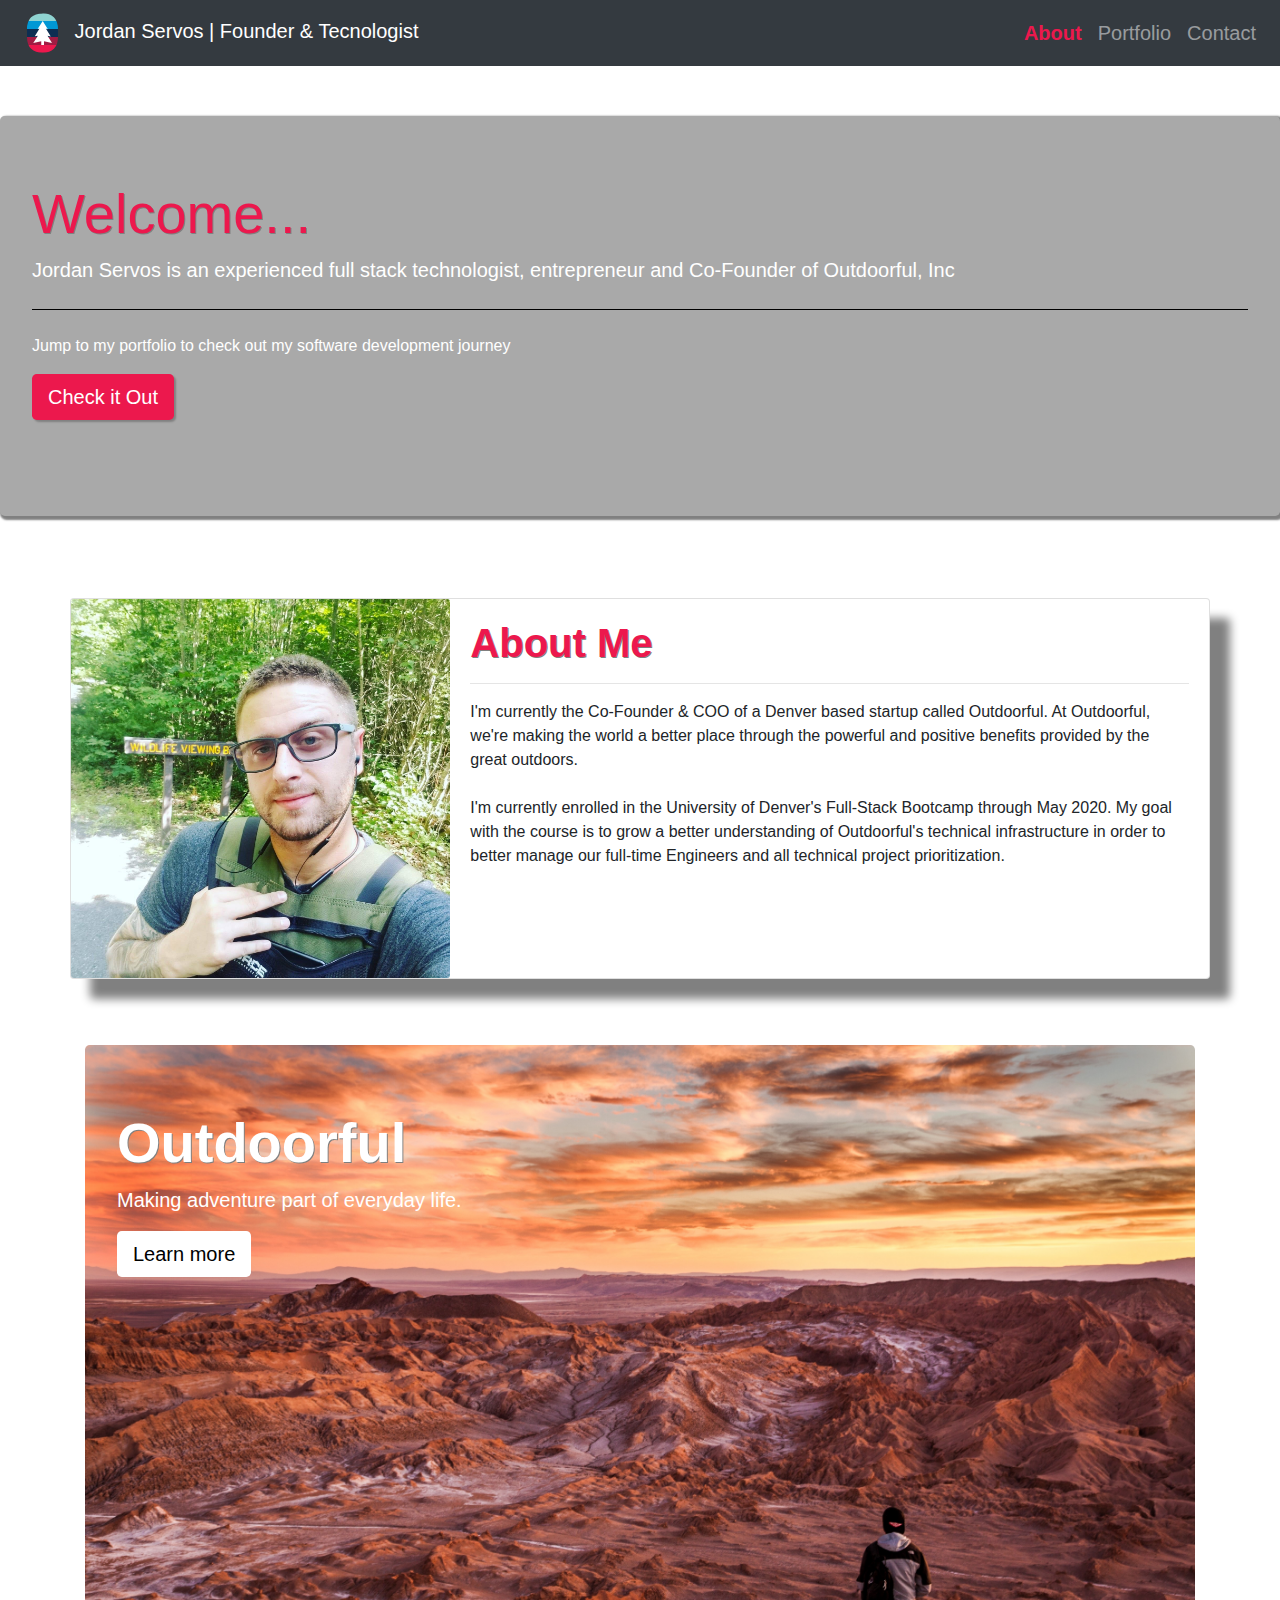
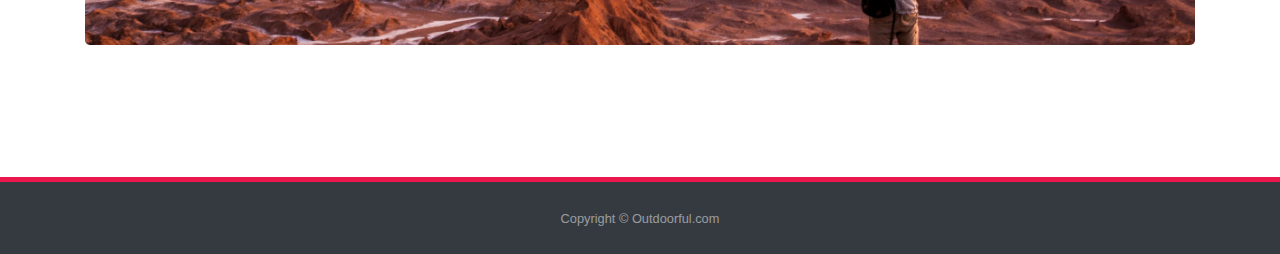
<file: index.html>
<!DOCTYPE html>
<html lang="en">

<head>
    <meta charset="UTF-8">
    <meta name="viewport" content="width=device-width, initial-scale=1, shrink-to-fit=no">
    <meta http-equiv="X-UA-Compatible" content="ie=edge">
    <link rel="icon" type="image/png" href="images/ezgif.com-gif-maker.png" />
    <link rel="stylesheet" type="text/css" href="css/indexstyle.css">
    <link rel="stylesheet" href="https://stackpath.bootstrapcdn.com/bootstrap/4.4.1/css/bootstrap.min.css" integrity="sha384-Vkoo8x4CGsO3+Hhxv8T/Q5PaXtkKtu6ug5TOeNV6gBiFeWPGFN9MuhOf23Q9Ifjh" crossorigin="anonymous">

    <title>About Page</title>



</head>



<body>

    <!-- Navbar -->

    <nav class="navbar navbar-expand-lg navbar-dark bg-dark">
        <a class="navbar-brand" href="http:\\www.outdoorful.com">
            <img src="images/Angled Tree Logo.svg" width="53" height="40" class="d-inline-block align-center" alt=""> Jordan Servos | Founder & Tecnologist
        </a>
        <button class="navbar-toggler" type="button" data-toggle="collapse" data-target="#navbarNav" aria-controls="navbarNav" aria-expanded="false" aria-label="Toggle navigation">
              <span class="navbar-toggler-icon"></span>
            </button>
        <div class="collapse navbar-collapse flex-row-reverse" id="navbarNav">
            <ul class="navbar-nav">
                <li class="nav-item ">
                    <a class="nav-link active" href="index.html">About <span class="sr-only">(current)</span></a>
                </li>
                <li class="nav-item">
                    <a class="nav-link" href="portfolio.html">Portfolio</a>
                </li>
                <li class="nav-item">
                    <a class="nav-link" href="contact.html">Contact</a>
                </li>

                </li>
            </ul>
        </div>
    </nav>

   <!-- Jumbotron -->

   <div class="jumbotron" id="tron">
    <h1 class="display-4">Welcome...</h1>
    <p class="lead">Jordan Servos is an experienced full stack technologist, entrepreneur and Co-Founder of Outdoorful, Inc</p>
    <hr class="my-4" id="hr">
    <p>Jump to my portfolio to check out my software development journey</p>
    <p class="lead">
      <a class="btn btn-primary btn-lg" href="/portfolio.html" role="button" id="checkitout">Check it Out</a>
    </p>
  </div>




    <!-- About Card -->

    <div class="container">

        <div class="row">
            <div class="card mb-3" style="max-width: 100%;">
                <div class="row no-gutters">
                    <div class="col-md-4">
                        <img src="images/IMG_1175.JPG" class="card-img" alt="">
                    </div>
                    <div class="col-md-8">
                        <div class="card-body">
                            <h1 class="card-title" id="about-me">About Me</h1>
                            <hr>
                            <p class="card-text"> I'm currently the Co-Founder & COO of a Denver based startup called Outdoorful. At Outdoorful, we're making the world a better place through the powerful and positive benefits provided by the great outdoors.<br><br>I'm currently
                                enrolled in the University of Denver's Full-Stack Bootcamp through May 2020. My goal with the course is to grow a better understanding of Outdoorful's technical infrastructure in order to better manage our full-time Engineers
                                and all technical project prioritization. </p>

                        </div>
                    </div>
                </div>
            </div>
        </div>

        <div class="jumbotron" id="tron2">
            <h1 class="display-4" id="out-head">Outdoorful</h1>
            <p class="lead">Making adventure part of everyday life.</p>

            <a class="btn btn-primary btn-lg" id="jumbo-btn" href="https://www.outdoorful.com/learn-more" role="button">Learn more</a>
        </div>


    </div>




    <!-- Footer -->

    <footer id="sticky-footer" class="py-4 bg-dark text-white-50">
        <div class="container text-center">
            <small>Copyright &copy; Outdoorful.com</small>
        </div>
    </footer>



    <!-- JavaScript -->


    <script src="https://code.jquery.com/jquery-3.4.1.slim.min.js " integrity="sha384-J6qa4849blE2+poT4WnyKhv5vZF5SrPo0iEjwBvKU7imGFAV0wwj1yYfoRSJoZ+n " crossorigin="anonymous "></script>
    <script src="https://cdn.jsdelivr.net/npm/popper.js@1.16.0/dist/umd/popper.min.js " integrity="sha384-Q6E9RHvbIyZFJoft+2mJbHaEWldlvI9IOYy5n3zV9zzTtmI3UksdQRVvoxMfooAo " crossorigin="anonymous "></script>
    <script src="https://stackpath.bootstrapcdn.com/bootstrap/4.4.1/js/bootstrap.min.js " integrity="sha384-wfSDF2E50Y2D1uUdj0O3uMBJnjuUD4Ih7YwaYd1iqfktj0Uod8GCExl3Og8ifwB6 " crossorigin="anonymous "></script>

</body>

</html>
</file>
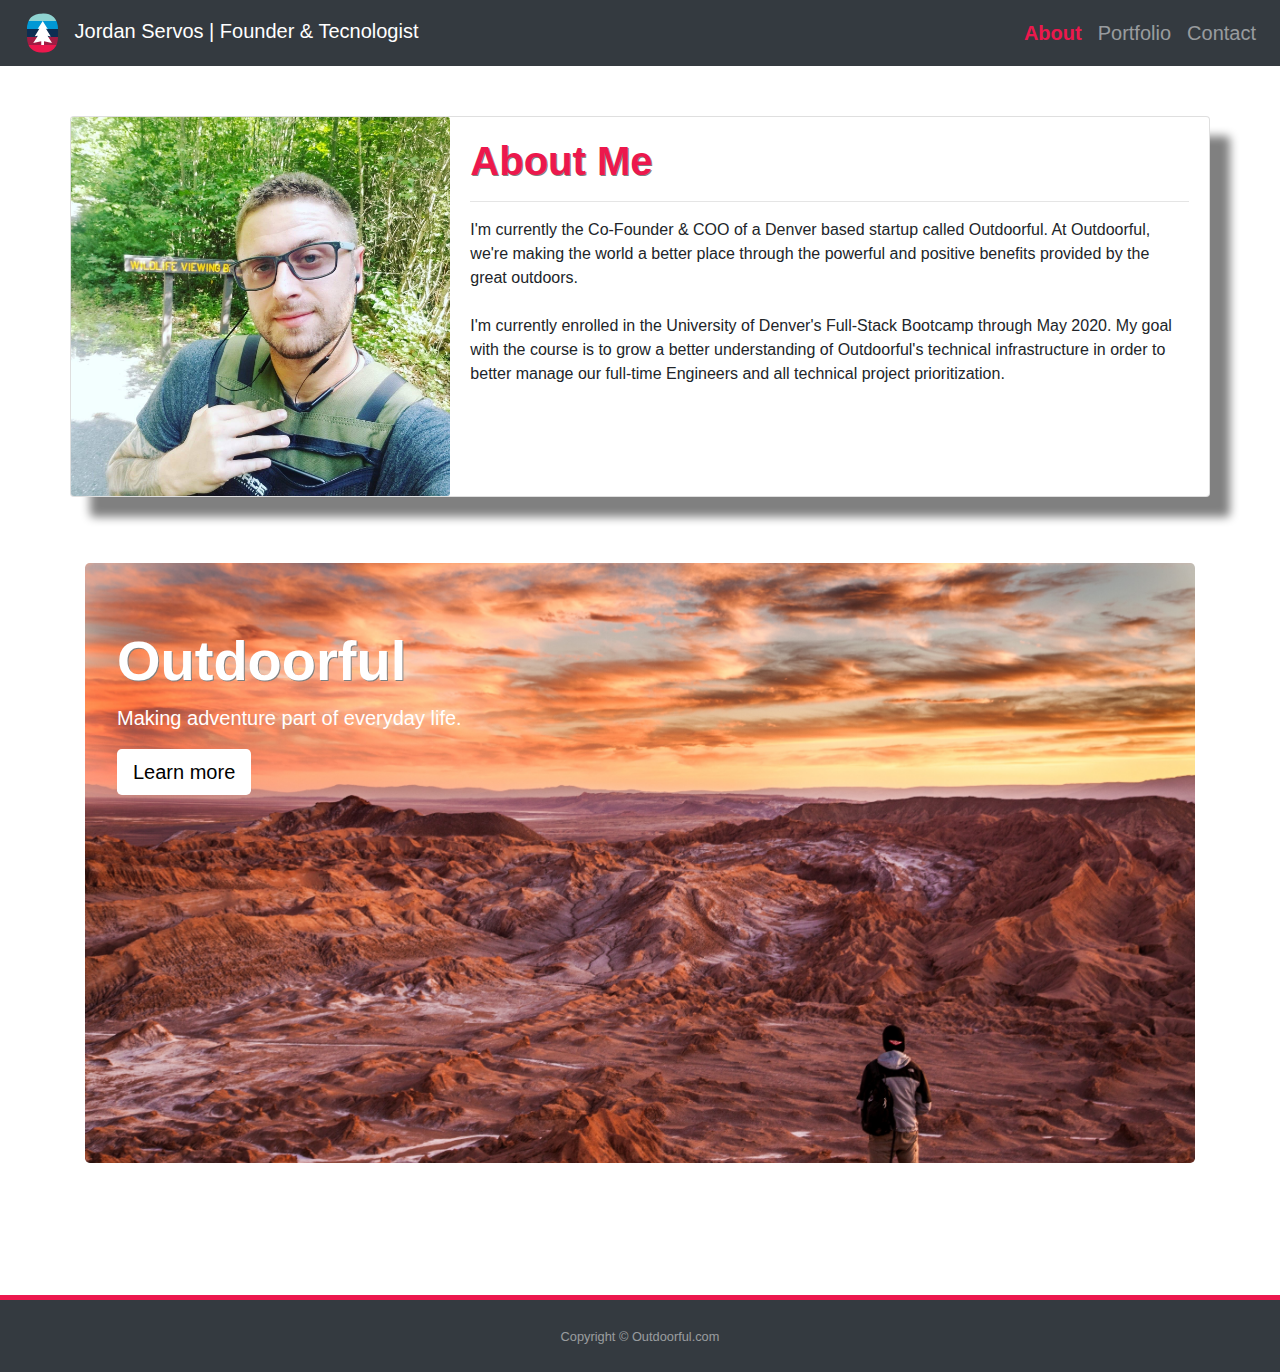
<file: about.html>
<!DOCTYPE html>
<html lang="en">

<head>
    <meta charset="UTF-8">
    <meta name="viewport" content="width=device-width, initial-scale=1, shrink-to-fit=no">
    <meta http-equiv="X-UA-Compatible" content="ie=edge">
    <link rel="icon" type="image/png" href="images/ezgif.com-gif-maker.png" />
    <link rel="stylesheet" type="text/css" href="css/indexstyle.css">
    <link rel="stylesheet" href="https://stackpath.bootstrapcdn.com/bootstrap/4.4.1/css/bootstrap.min.css" integrity="sha384-Vkoo8x4CGsO3+Hhxv8T/Q5PaXtkKtu6ug5TOeNV6gBiFeWPGFN9MuhOf23Q9Ifjh" crossorigin="anonymous">

    <title>About Page</title>



</head>



<body>

    <!-- Navbar -->

    <nav class="navbar navbar-expand-lg navbar-dark bg-dark">
        <a class="navbar-brand" href="index.html">
            <img src="images/Angled Tree Logo.svg" width="53" height="40" class="d-inline-block align-center" alt=""> Jordan Servos | Founder & Tecnologist
        </a>
        <button class="navbar-toggler" type="button" data-toggle="collapse" data-target="#navbarNav" aria-controls="navbarNav" aria-expanded="false" aria-label="Toggle navigation">
              <span class="navbar-toggler-icon"></span>
            </button>
        <div class="collapse navbar-collapse flex-row-reverse" id="navbarNav">
            <ul class="navbar-nav">
                <li class="nav-item ">
                    <a class="nav-link active" href="about.html">About <span class="sr-only">(current)</span></a>
                </li>
                <li class="nav-item">
                    <a class="nav-link" href="portfolio.html">Portfolio</a>
                </li>
                <li class="nav-item">
                    <a class="nav-link" href="contact.html">Contact</a>
                </li>

                </li>
            </ul>
        </div>
    </nav>






    <!-- About Card -->

    <div class="container">

        <div class="row">
            <div class="card mb-3" style="max-width: 100%;">
                <div class="row no-gutters">
                    <div class="col-md-4">
                        <img src="images/IMG_1175.JPG" class="card-img" alt="">
                    </div>
                    <div class="col-md-8">
                        <div class="card-body">
                            <h1 class="card-title" id="about-me">About Me</h1>
                            <hr>
                            <p class="card-text"> I'm currently the Co-Founder & COO of a Denver based startup called Outdoorful. At Outdoorful, we're making the world a better place through the powerful and positive benefits provided by the great outdoors.<br><br>I'm currently
                                enrolled in the University of Denver's Full-Stack Bootcamp through May 2020. My goal with the course is to grow a better understanding of Outdoorful's technical infrastructure in order to better manage our full-time Engineers
                                and all technical project prioritization. </p>

                        </div>
                    </div>
                </div>
            </div>
        </div>

        <div class="jumbotron" id="tron2">
            <h1 class="display-4" id="out-head">Outdoorful</h1>
            <p class="lead">Making adventure part of everyday life.</p>

            <a class="btn btn-primary btn-lg" id="jumbo-btn" href="https://www.outdoorful.com/learn-more" role="button">Learn more</a>
        </div>


    </div>




    <!-- Footer -->

    <footer id="sticky-footer" class="py-4 bg-dark text-white-50">
        <div class="container text-center">
            <small>Copyright &copy; Outdoorful.com</small>
        </div>
    </footer>



    <!-- JavaScript -->


    <script src="https://code.jquery.com/jquery-3.4.1.slim.min.js " integrity="sha384-J6qa4849blE2+poT4WnyKhv5vZF5SrPo0iEjwBvKU7imGFAV0wwj1yYfoRSJoZ+n " crossorigin="anonymous "></script>
    <script src="https://cdn.jsdelivr.net/npm/popper.js@1.16.0/dist/umd/popper.min.js " integrity="sha384-Q6E9RHvbIyZFJoft+2mJbHaEWldlvI9IOYy5n3zV9zzTtmI3UksdQRVvoxMfooAo " crossorigin="anonymous "></script>
    <script src="https://stackpath.bootstrapcdn.com/bootstrap/4.4.1/js/bootstrap.min.js " integrity="sha384-wfSDF2E50Y2D1uUdj0O3uMBJnjuUD4Ih7YwaYd1iqfktj0Uod8GCExl3Og8ifwB6 " crossorigin="anonymous "></script>

</body>

</html>
</file>
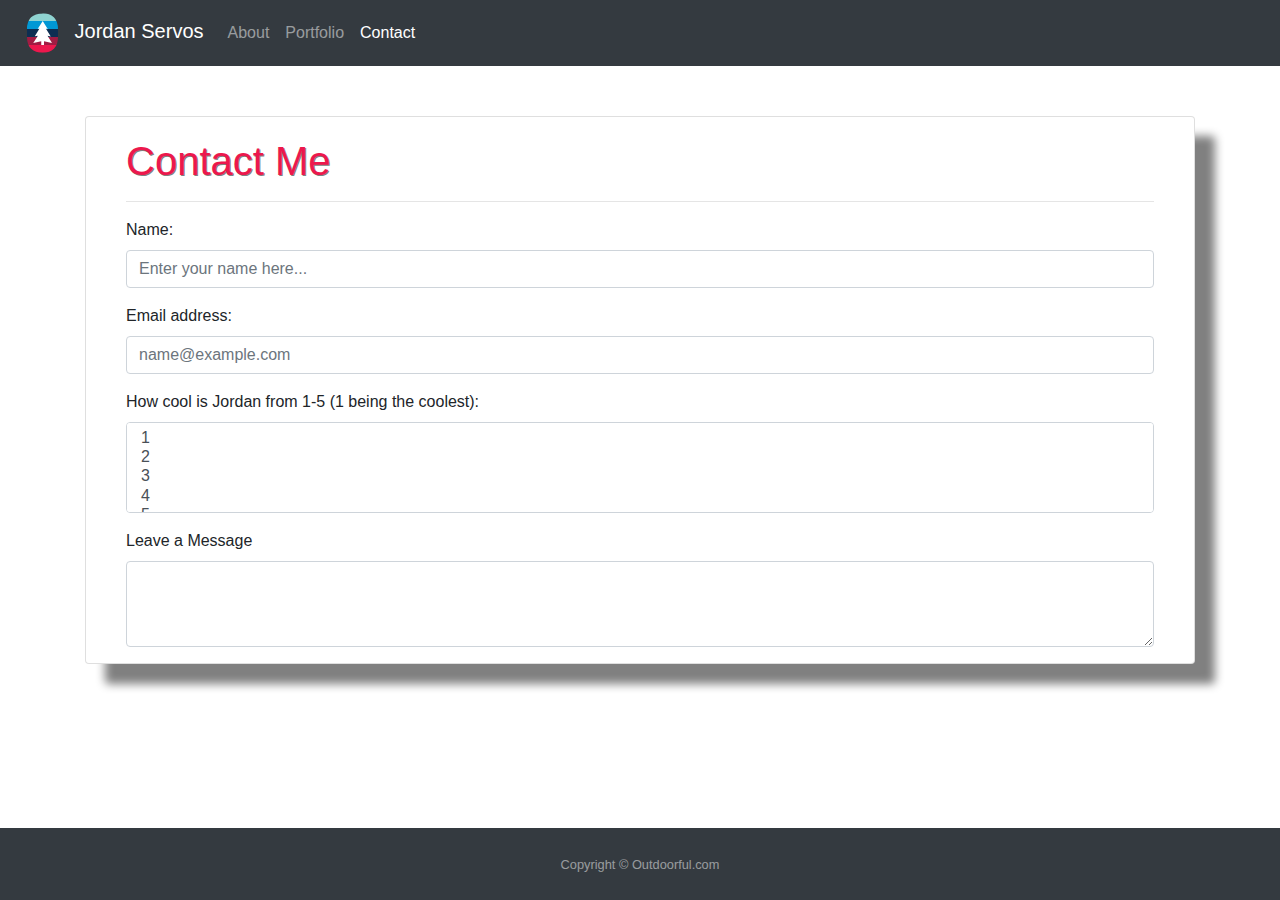
<file: contact.html>
<!DOCTYPE html>
<html lang="en">

<head>
    <meta charset="UTF-8">
    <meta name="viewport" content="width=device-width, initial-scale=1, shrink-to-fit=no">
    <meta http-equiv="X-UA-Compatible" content="ie=edge">
    <link rel="stylesheet" type="text/css" href="css/contactstyle.css">
    <link rel="stylesheet" href="https://stackpath.bootstrapcdn.com/bootstrap/4.4.1/css/bootstrap.min.css" integrity="sha384-Vkoo8x4CGsO3+Hhxv8T/Q5PaXtkKtu6ug5TOeNV6gBiFeWPGFN9MuhOf23Q9Ifjh" crossorigin="anonymous">

    <title>Contact Page</title>



</head>



<body>

    <!-- Navbar -->

    <nav class="navbar navbar-expand-lg navbar-dark bg-dark">
        <a class="navbar-brand" href="http:\\www.outdoorful.com">
            <img src="Angled Tree Logo.svg" width="53" height="40" class="d-inline-block align-center" alt=""> Jordan Servos
        </a>
        <button class="navbar-toggler" type="button" data-toggle="collapse" data-target="#navbarNav" aria-controls="navbarNav" aria-expanded="false" aria-label="Toggle navigation">
              <span class="navbar-toggler-icon"></span>
            </button>
        <div class="collapse navbar-collapse" id="navbarNav">
            <ul class="navbar-nav">
                <li class="nav-item ">
                    <a class="nav-link " href="index.html">About <span class="sr-only">(current)</span></a>
                </li>
                <li class="nav-item">
                    <a class="nav-link" href="portfolio.html">Portfolio</a>
                </li>
                <li class="nav-item">
                    <a class="nav-link active" href="contact.html">Contact</a>
                </li>

                </li>
            </ul>
        </div>
    </nav>

    <div class="container">

        <div id="pcard" class="card mb-3" style="max-width: 100%;">
            <div class="row">
                <div class="col-md-12">
                    <h1>Contact Me</h1>
                    <hr>
                </div>
            </div>

            <form>
                <div class="form-group">
                    <label for="exampleFormControlInput1">Name:</label>
                    <input type="name" class="form-control" id="exampleFormControlInput1" placeholder="Enter your name here...">
                </div>
                <div class="form-group">
                    <label for="exampleFormControlInput1">Email address:</label>
                    <input type="email" class="form-control" id="exampleFormControlInput1" placeholder="name@example.com">
                </div>
                <div class="form-group">
                    <label for="exampleFormControlSelect2">How cool is Jordan from 1-5 (1 being the coolest):</label>
                    <select multiple class="form-control" id="exampleFormControlSelect2">
                        <option>1</option>
                        <option>2</option>
                        <option>3</option>
                        <option>4</option>
                        <option>5</option>
                      </select>
                </div>
                <div class="form-group">
                    <label for="exampleFormControlTextarea1">Leave a Message</label>
                    <textarea class="form-control" id="exampleFormControlTextarea1" rows="3"></textarea>
                </div>
            </form>

        </div>

    </div>

    <footer id="sticky-footer" class="py-4 bg-dark text-white-50">
        <div class="container text-center">
            <small>Copyright &copy; Outdoorful.com</small>
        </div>
    </footer>






    <script src="https://code.jquery.com/jquery-3.4.1.slim.min.js " integrity="sha384-J6qa4849blE2+poT4WnyKhv5vZF5SrPo0iEjwBvKU7imGFAV0wwj1yYfoRSJoZ+n " crossorigin="anonymous "></script>
    <script src="https://cdn.jsdelivr.net/npm/popper.js@1.16.0/dist/umd/popper.min.js " integrity="sha384-Q6E9RHvbIyZFJoft+2mJbHaEWldlvI9IOYy5n3zV9zzTtmI3UksdQRVvoxMfooAo " crossorigin="anonymous "></script>
    <script src="https://stackpath.bootstrapcdn.com/bootstrap/4.4.1/js/bootstrap.min.js " integrity="sha384-wfSDF2E50Y2D1uUdj0O3uMBJnjuUD4Ih7YwaYd1iqfktj0Uod8GCExl3Og8ifwB6 " crossorigin="anonymous "></script>

</body>

</html>
</file>
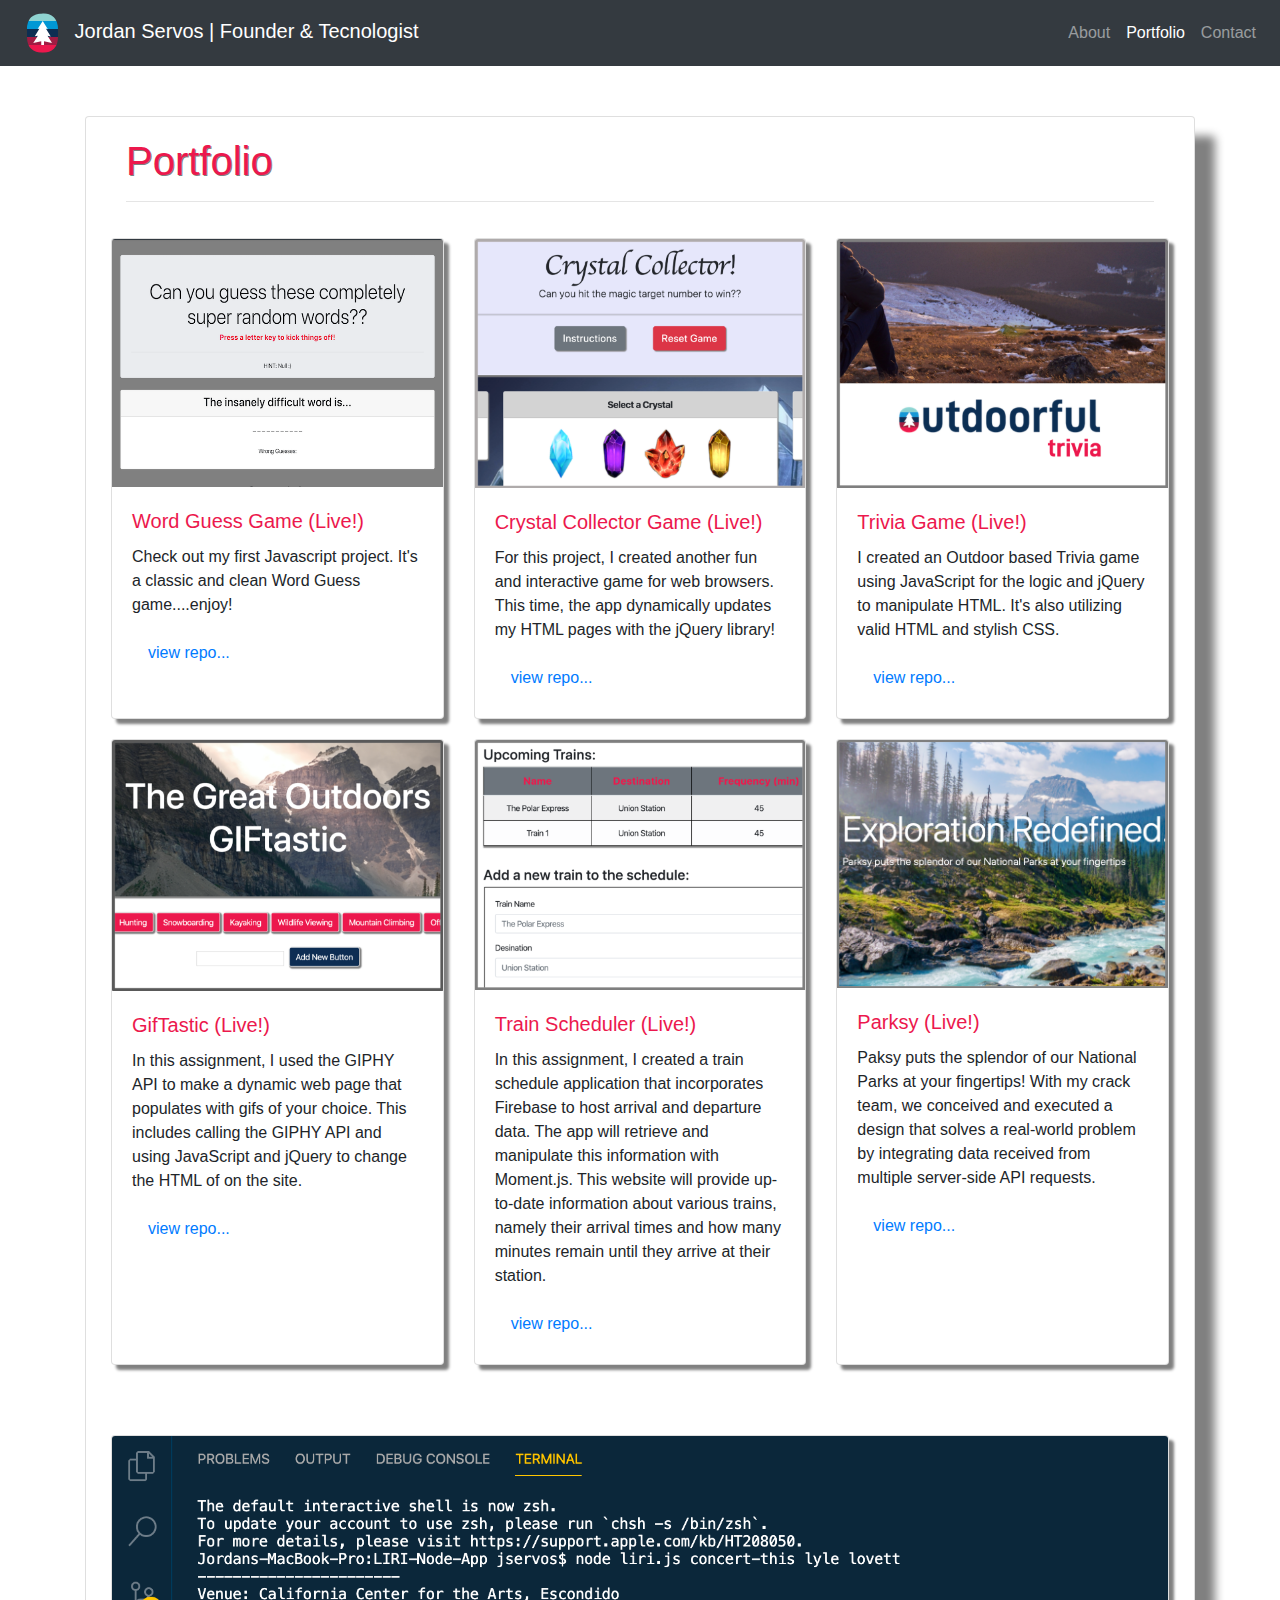
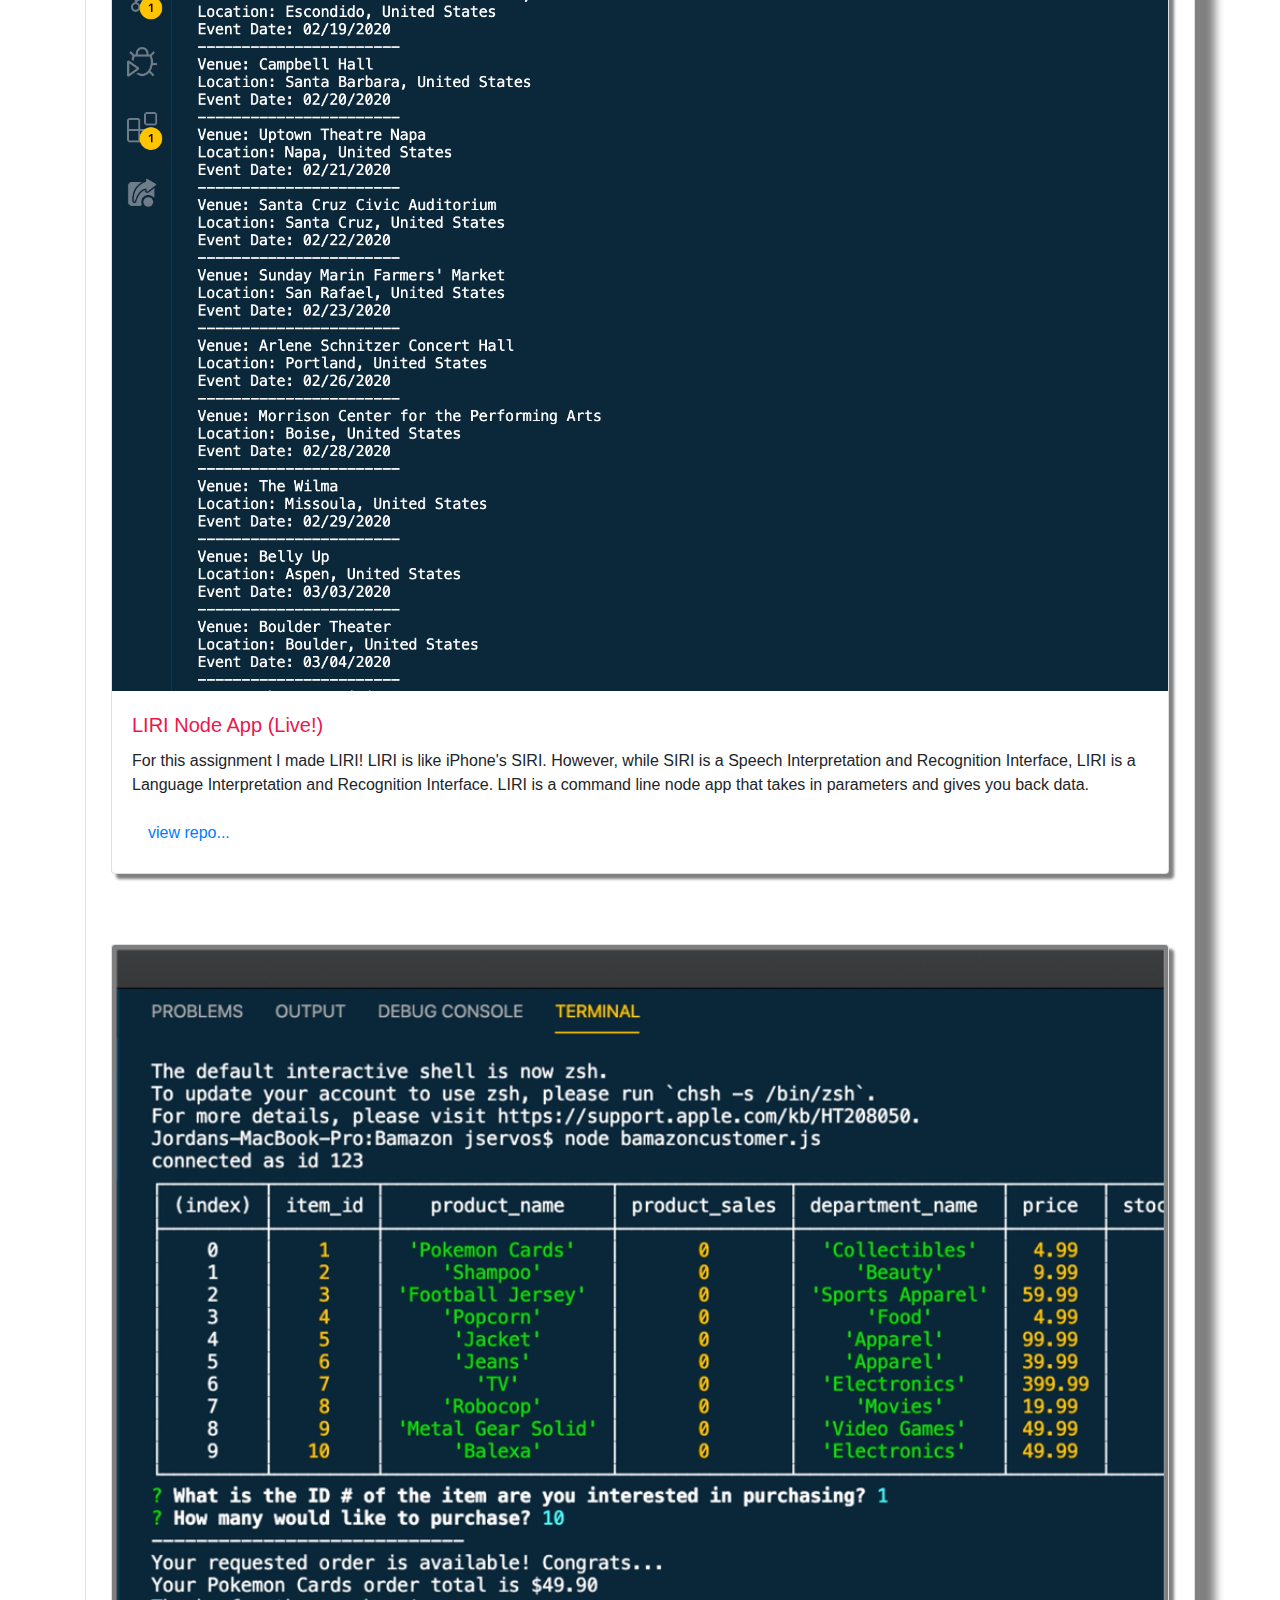
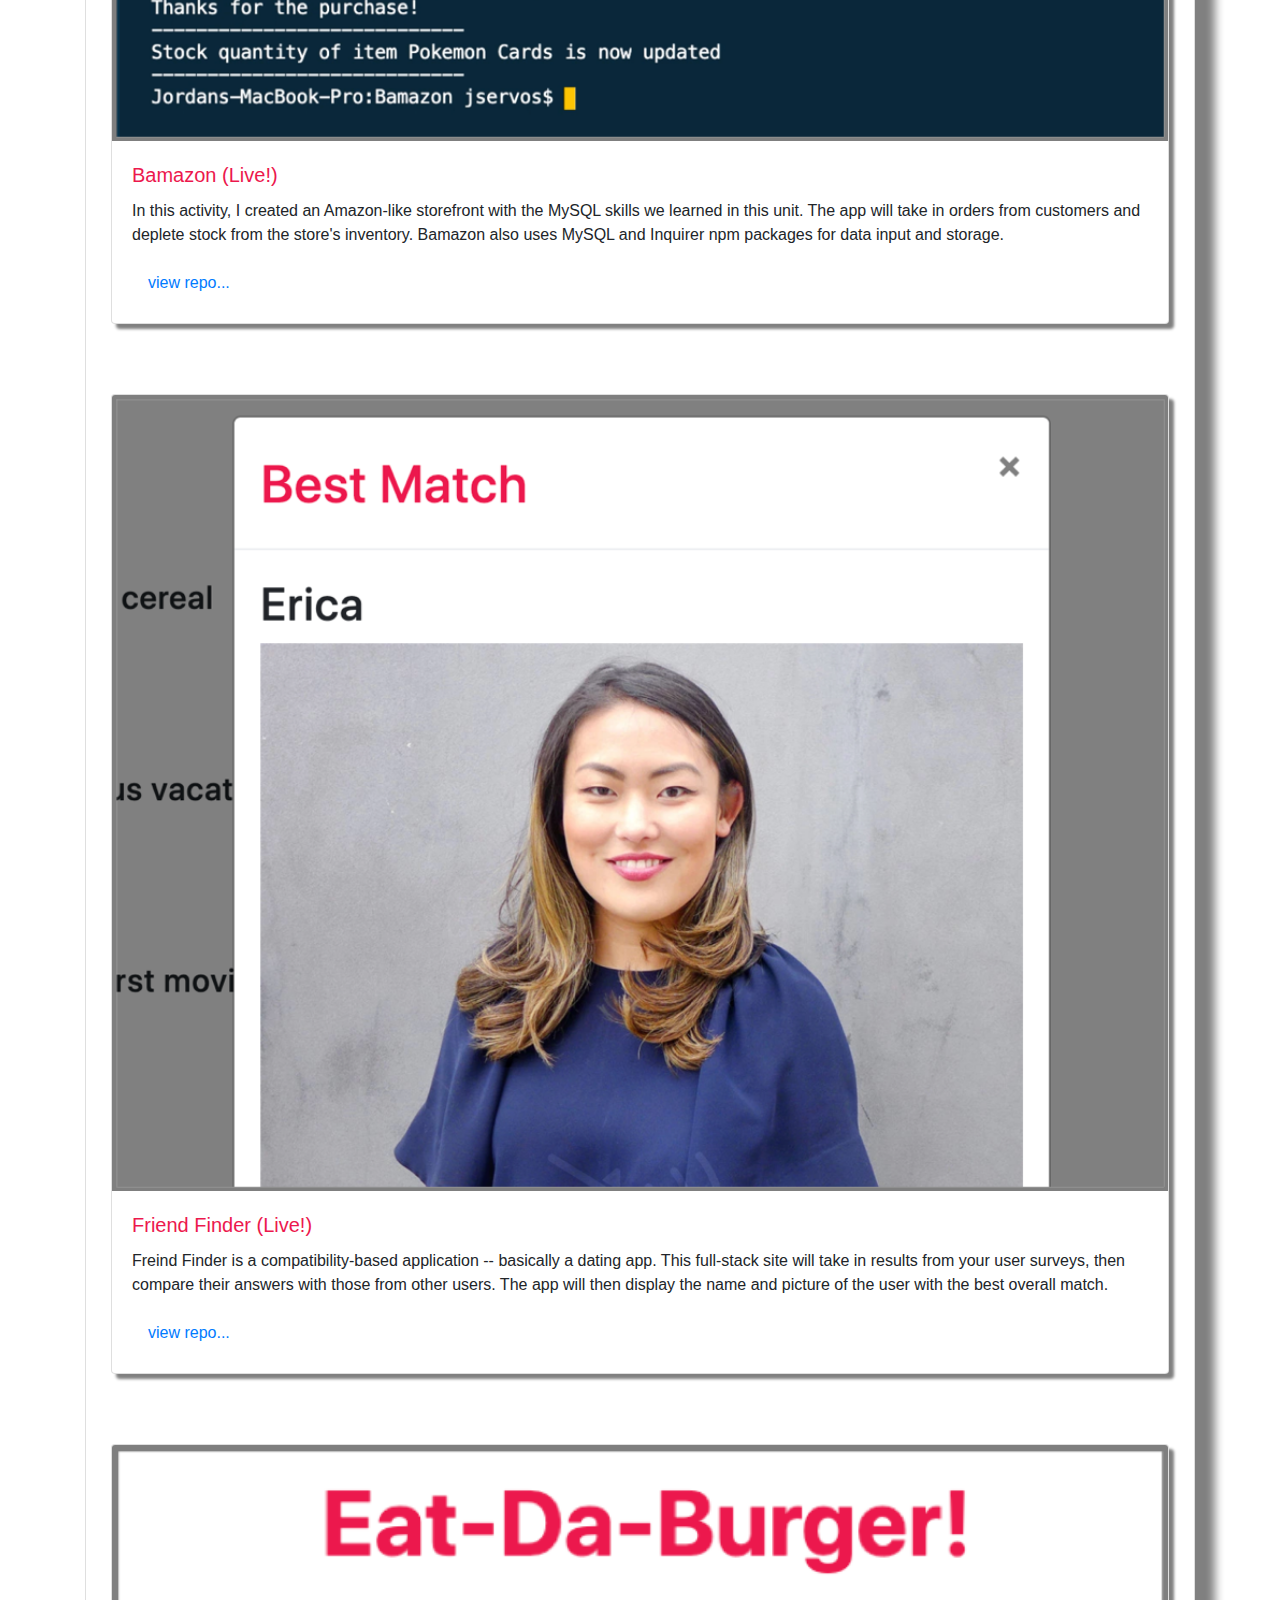
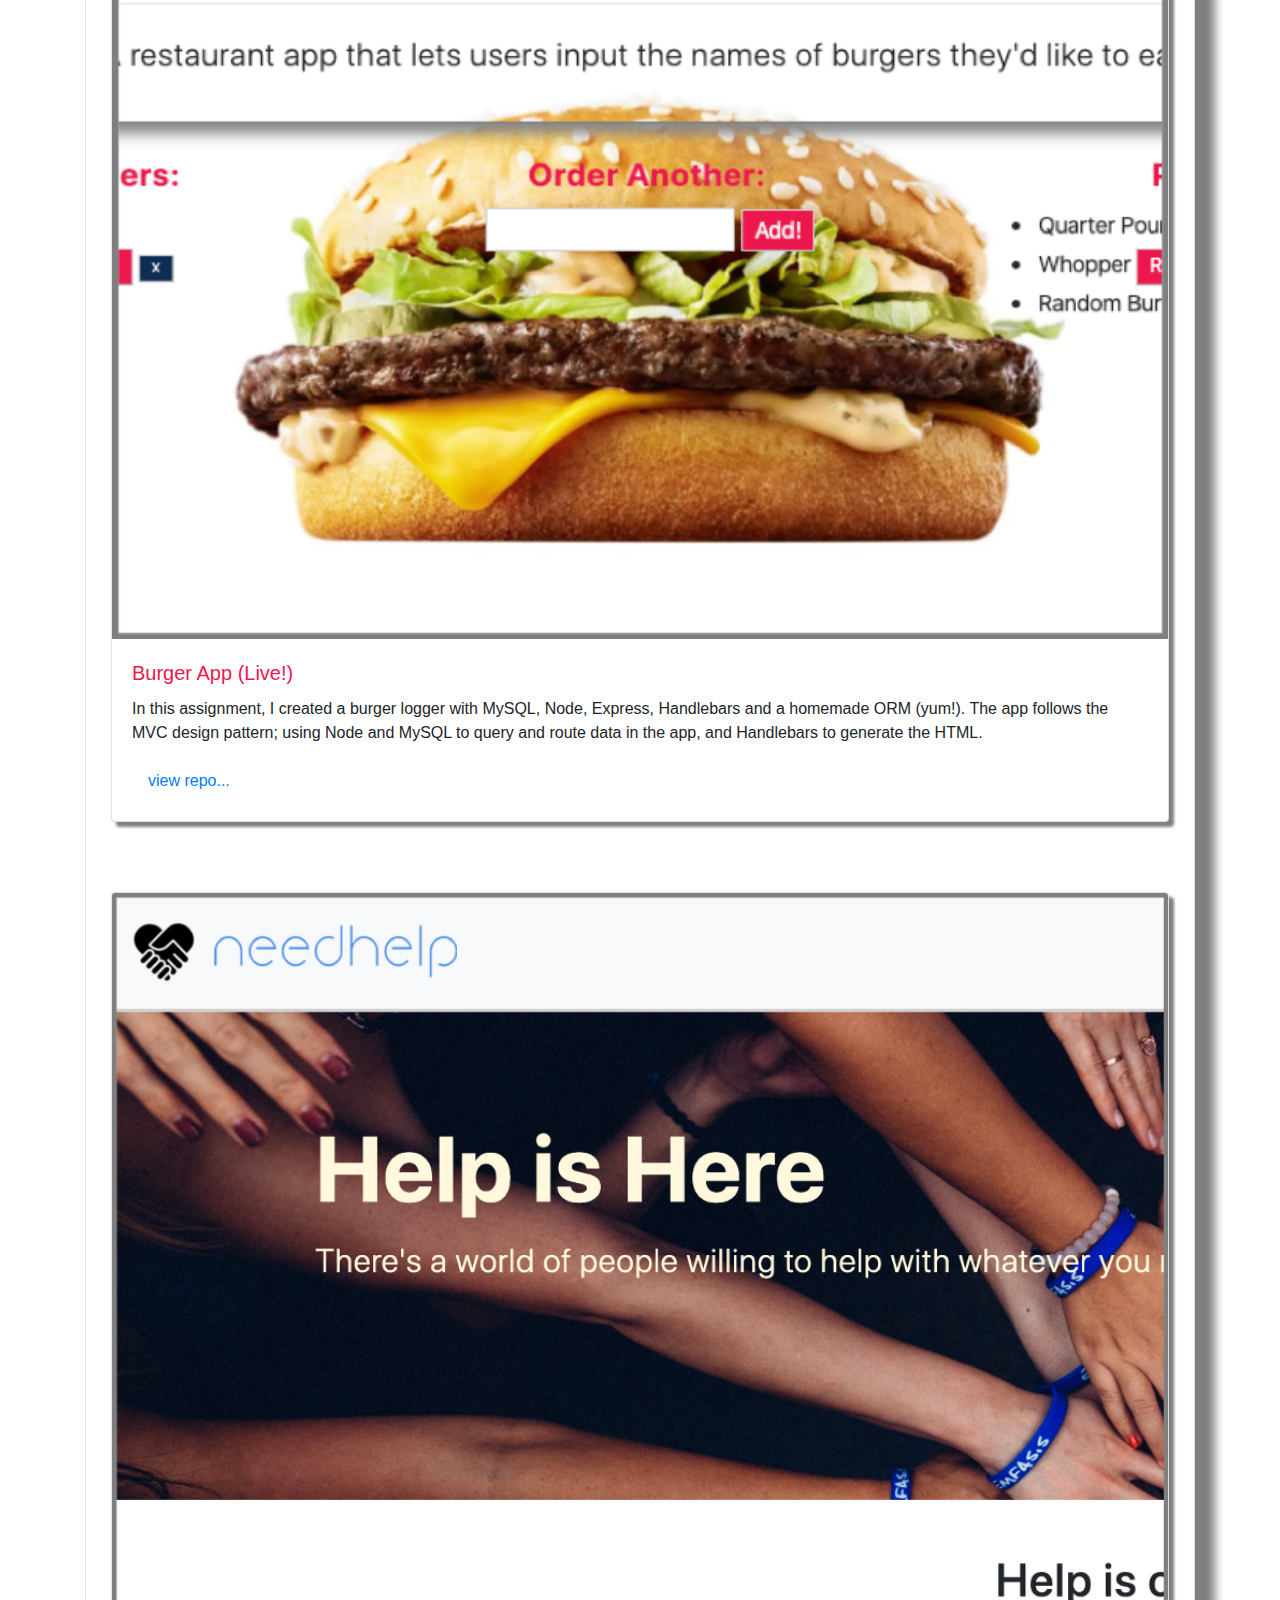
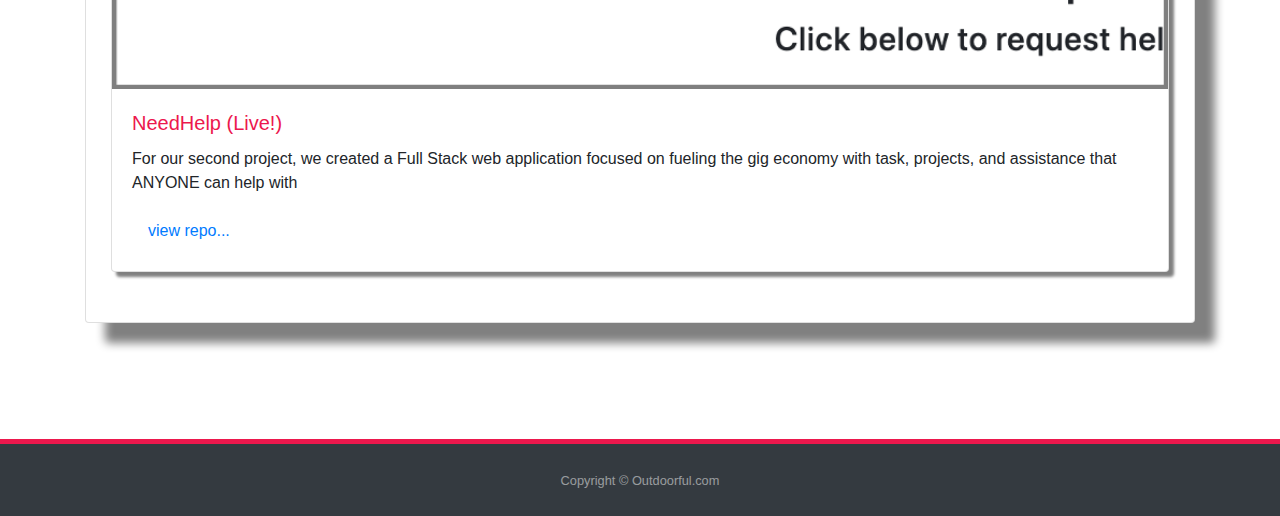
<file: portfolio.html>
<!DOCTYPE html>
<html lang="en">

<head>
    <meta charset="UTF-8">
    <meta name="viewport" content="width=device-width, initial-scale=1, shrink-to-fit=no">
    <meta http-equiv="X-UA-Compatible" content="ie=edge">
    <link rel="icon" type="image/png" href="images/ezgif.com-gif-maker.png" />
    <link rel="stylesheet" type="text/css" href="css/portfoliostyle.css">
    <link rel="stylesheet" href="https://stackpath.bootstrapcdn.com/bootstrap/4.4.1/css/bootstrap.min.css" integrity="sha384-Vkoo8x4CGsO3+Hhxv8T/Q5PaXtkKtu6ug5TOeNV6gBiFeWPGFN9MuhOf23Q9Ifjh" crossorigin="anonymous">

    <title>Portfolio Page</title>



</head>



<body>

    <!-- Navbar -->

    <nav class="navbar navbar-expand-lg navbar-dark bg-dark">
        <a class="navbar-brand" href="http:\\www.outdoorful.com">
            <img src="images/Angled Tree Logo.svg" width="53" height="40" class="d-inline-block align-center" alt=""> Jordan Servos | Founder & Tecnologist
        </a>
        <button class="navbar-toggler" type="button" data-toggle="collapse" data-target="#navbarNav" aria-controls="navbarNav" aria-expanded="false" aria-label="Toggle navigation">
              <span class="navbar-toggler-icon"></span>
            </button>
        <div class="collapse navbar-collapse flex-row-reverse" id="navbarNav">
            <ul class="navbar-nav">
                <li class="nav-item ">
                    <a class="nav-link " href="index.html">About <span class="sr-only">(current)</span></a>
                </li>
                <li class="nav-item">
                    <a class="nav-link active" href="portfolio.html">Portfolio</a>
                </li>
                <li class="nav-item">
                    <a class="nav-link" href="contact.html">Contact</a>
                </li>

                </li>
            </ul>
        </div>
    </nav>

    <div class="container">


        <div id="pcard" class="card mb-3" style="max-width: 100%;">
            <div class="row">
                <div class="col-md-12">
                    <h1 id="port">Portfolio</h1>
                    <hr>
                </div>
            </div>

            <div class="row">
                <div class="card-deck">
                    <div class="card">
                        <img class="card-img-top" src="images/Screen Shot 2019-12-19 at 12.29.09 AM.png" alt="Card image cap">
                        <div class="card-body">
                            <h5 class="card-title"><a class="nav-link" href="WordGuess.html" id="Hangman">Word Guess Game (Live!) </a></h5>


                            <p class="card-text">Check out my first Javascript project. It's a classic and clean Word Guess game....enjoy!
                            </p>

                            <h8 class="card-title"><a class="nav-link" href="https://github.com/jordanservos/Word-Guess-Game" id="repo">view repo... </a></h8>

                        </div>
                    </div>
                    <div class="card">
                        <img class="card-img-top" src="images/cardimage.png" alt="Card image cap">
                        <div class="card-body">
                            <h5 class="card-title"><a class="nav-link" href="https://jordanservos.github.io/unit-4-game/" id="Crystal">Crystal Collector Game (Live!)</a></h5>
                            <p class="card-text">For this project, I created another fun and interactive game for web browsers. This time, the app dynamically updates my HTML pages with the jQuery library!</p>

                            <h8 class="card-title"><a class="nav-link" href="https://github.com/jordanservos/unit-4-game" id="repo">view repo... </a></h8>

                        </div>
                    </div>

                    <div class="card">
                        <img class="card-img-top" src="images/OTriv.png" alt="Card image cap">
                        <div class="card-body">
                            <h5 class="card-title"><a class="nav-link" href="https://jordanservos.github.io/TriviaGame/" id="Trivia">Trivia Game (Live!)</a></h5>
                            <p class="card-text">I created an Outdoor based Trivia game using JavaScript for the logic and jQuery to manipulate HTML. It's also utilizing valid HTML and stylish CSS.</p>
                            <h8 class="card-title"><a class="nav-link" href="https://github.com/jordanservos/TriviaGame" id="repo">view repo... </a></h8>

                        </div>
                    </div>
                </div>
            </div>

            <div class="row">
                <div id="row2" class="card-deck">
                    <div class="card">
                        <img class="card-img-top" src="images/logo2.png" alt="Card image cap">
                        <div class="card-body">
                            <h5 class="card-title"><a class="nav-link" href="https://jordanservos.github.io/GifTastic/" id="Trivia">GifTastic (Live!)</a></h5>
                            <p class="card-text">In this assignment, I used the GIPHY API to make a dynamic web page that populates with gifs of your choice. This includes calling the GIPHY API and using JavaScript and jQuery to change the HTML of on the site.</p>
                            <h8 class="card-title"><a class="nav-link" href="https://github.com/jordanservos/GifTastic" id="repo">view repo... </a></h8>

                        </div>
                    </div>
                    <div class="card">
                        <img class="card-img-top" src="images/train.png" alt="Card image cap">
                        <div class="card-body">
                            <h5 class="card-title"><a class="nav-link" href="https://jordanservos.github.io/Train-Schedule/" id="Trivia">Train Scheduler (Live!)</a></h5>
                            <p class="card-text">In this assignment, I created a train schedule application that incorporates Firebase to host arrival and departure data. The app will retrieve and manipulate this information with Moment.js. This website will provide up-to-date
                                information about various trains, namely their arrival times and how many minutes remain until they arrive at their station.</p>
                            <h8 class="card-title"><a class="nav-link" href="https://github.com/jordanservos/Train-Schedule" id="repo">view repo... </a></h8>

                        </div>
                    </div>
                    <div class="card">
                        <img class="card-img-top" src="images/parksyimage.png" alt="Card image cap">
                        <div class="card-body">
                            <h5 class="card-title"><a class="nav-link" href="https://team-dane-and-friends.github.io/Parksy/" id="Trivia">Parksy (Live!)</a></h5>
                            <p class="card-text">Paksy puts the splendor of our National Parks at your fingertips! With my crack team, we conceived and executed a design that solves a real-world problem by integrating data received from multiple server-side API requests.

                            </p>
                            <h8 class="card-title"><a class="nav-link" href="https://github.com/Team-Dane-and-Friends/Parksy" id="repo">view repo... </a></h8>

                        </div>
                    </div>
                </div>
            </div>

            <div class="row">
                <div id="row2" class="card-deck">
                    <div class="card">
                        <img class="card-img-top" src="images/LIRI.png" alt="Card image cap">
                        <div class="card-body">
                            <h5 class="card-title"><a class="nav-link" href="https://github.com/jordanservos/LIRI-Node-App" id="Trivia">LIRI Node App (Live!)</a></h5>
                            <p class="card-text">For this assignment I made LIRI! LIRI is like iPhone's SIRI. However, while SIRI is a Speech Interpretation and Recognition Interface, LIRI is a Language Interpretation and Recognition Interface. LIRI is a command line node
                                app that takes in parameters and gives you back data.</p>
                            <h8 class="card-title"><a class="nav-link" href="https://github.com/jordanservos/LIRI-Node-App" id="repo">view repo... </a></h8>

                        </div>
                    </div>

                </div>
            </div>

            <div class="row">
                <div id="row2" class="card-deck">
                    <div class="card">
                        <img class="card-img-top" src="images/bamazon.png" alt="Card image cap">
                        <div class="card-body">
                            <h5 class="card-title"><a class="nav-link" href="https://github.com/jordanservos/Bamazon" id="Trivia">Bamazon (Live!)</a></h5>
                            <p class="card-text">In this activity, I created an Amazon-like storefront with the MySQL skills we learned in this unit. The app will take in orders from customers and deplete stock from the store's inventory. Bamazon also uses MySQL and Inquirer
                                npm packages for data input and storage.</p>
                            <h8 class="card-title"><a class="nav-link" href="https://github.com/jordanservos/Bamazon" id="repo">view repo... </a></h8>

                        </div>
                    </div>

                </div>
            </div>

            <div class="row">
                <div id="row2" class="card-deck">
                    <div class="card">
                        <img class="card-img-top" src="images/FriendFinder.png" alt="Card image cap">
                        <div class="card-body">
                            <h5 class="card-title"><a class="nav-link" href="https://friend-finder-j.herokuapp.com/" id="Trivia">Friend Finder (Live!)</a></h5>
                            <p class="card-text">Freind Finder is a compatibility-based application -- basically a dating app. This full-stack site will take in results from your user surveys, then compare their answers with those from other users. The app will then display
                                the name and picture of the user with the best overall match.
                            </p>
                            <h8 class="card-title"><a class="nav-link" href="https://github.com/jordanservos/FriendFinder" id="repo">view repo... </a></h8>

                        </div>
                    </div>

                </div>
            </div>

            <div class="row">
                <div id="row2" class="card-deck">
                    <div class="card">
                        <img class="card-img-top" src="images/burger.png" alt="Card image cap">
                        <div class="card-body">
                            <h5 class="card-title"><a class="nav-link" href="https://nodeburger-uofd.herokuapp.com/" id="Trivia">Burger App (Live!)</a></h5>
                            <p class="card-text">In this assignment, I created a burger logger with MySQL, Node, Express, Handlebars and a homemade ORM (yum!). The app follows the MVC design pattern; using Node and MySQL to query and route data in the app, and Handlebars
                                to generate the HTML.</p>
                            <h8 class="card-title"><a class="nav-link" href="https://github.com/jordanservos/Burger" id="repo">view repo... </a></h8>

                        </div>
                    </div>

                </div>
            </div>

            <div class="row">
                <div id="row2" class="card-deck">
                    <div class="card">
                        <img class="card-img-top" src="images/needhelpscreen.png" alt="Card image cap">
                        <div class="card-body">
                            <h5 class="card-title"><a class="nav-link" href="https://teamdaneremix-project2.herokuapp.com/" id="Trivia">NeedHelp (Live!)</a></h5>
                            <p class="card-text">For our second project, we created a Full Stack web application focused on fueling the gig economy with task, projects, and assistance that ANYONE can help with</p>
                            <h8 class="card-title"><a class="nav-link" href="https://github.com/TheDaneRemixTeam/NeedHelp" id="repo">view repo... </a></h8>

                        </div>
                    </div>

                </div>
            </div>


        </div>

    </div>





    <footer id="sticky-footer " class="py-4 bg-dark text-white-50 ">
        <div class="container text-center ">
            <small>Copyright &copy; Outdoorful.com</small>
        </div>
    </footer>






    <script src="https://code.jquery.com/jquery-3.4.1.slim.min.js " integrity="sha384-J6qa4849blE2+poT4WnyKhv5vZF5SrPo0iEjwBvKU7imGFAV0wwj1yYfoRSJoZ+n " crossorigin="anonymous "></script>
    <script src="https://cdn.jsdelivr.net/npm/popper.js@1.16.0/dist/umd/popper.min.js " integrity="sha384-Q6E9RHvbIyZFJoft+2mJbHaEWldlvI9IOYy5n3zV9zzTtmI3UksdQRVvoxMfooAo " crossorigin="anonymous "></script>
    <script src="https://stackpath.bootstrapcdn.com/bootstrap/4.4.1/js/bootstrap.min.js " integrity="sha384-wfSDF2E50Y2D1uUdj0O3uMBJnjuUD4Ih7YwaYd1iqfktj0Uod8GCExl3Og8ifwB6 " crossorigin="anonymous "></script>

</body>

</html>
</file>
<file: css/indexstyle.css>
/* General Style */

body {
    font-family: D-DINExp, -apple-system, BlinkMacSystemFont, Segoe UI, Roboto, Helvetica Neue, Arial, sans-serif !important;
}

#about-me {
    font-weight: bolder;
}

#tron2 {
    font-family: D-DINExp, -apple-system, BlinkMacSystemFont, Segoe UI, Roboto, Helvetica Neue, Arial, sans-serif;
    color: white;
    margin-top: 50px;
    background: url(../images/elaine-casap-82gJggDId-U-unsplash.jpg);
    height: 600px;
    background-repeat: no-repeat;
    background-size: cover;
}

#jumbo-btn {
    background-color: white !important;
    border: none;
    color: black;
}

#out-head {
    color: white;
    font-weight: bolder;
}

.jumbotron .container {
    position: relative;
    top: 50px;
}

.active {
    color: #ec184d !important;
    font-weight: bolder;
}

.nav-link:hover {
    cursor: pointer !important;
    /* font-size: larger; */
    color: #ec184d !important;
}

.nav-link {
    font-size: 20px;
}

.card {
    margin: 50px 0px 50px 0px;
    margin-bottom: 1000px;
    box-shadow: 20px 20px 10px grey;
}

html {
    height: 100%;
}

body {
    min-height: 100%;
    display: flex;
    flex-direction: column;
}

.container {
    flex: 1;
}

h1 {
    color: #ec184d;
    text-shadow: 1px 1px grey;
    font-weight: bolder;
}


/* Portfolio Style */

#pcard {
    padding: 20px 40px 0px 40px;
}

#row2 {
    margin: 0px -15px 50px -15px;
}

.card-deck card {
    margin: -20px;
    box-shadow: none;
}

.card-img-overlay {
    margin: 70px 0px 0px 0px;
}

#tron {
    font-family: D-DINExp, -apple-system, BlinkMacSystemFont, Segoe UI, Roboto, Helvetica Neue, Arial, sans-serif;
    color: white;
    margin-top: 50px;
   background-color: darkgray;
    height: 400px;
    background-repeat: no-repeat;
    background-size: cover;
    /* height: 600px; */
    box-shadow: 2px 2px 2px 2px gray;
  
}

#checkitout {
    background-color: #ec184d;
    border: #ec184d;
    box-shadow: 2px 2px 2px gray;
}

#hr {
    background-color: black;
}

footer {
    margin-top: 100px;
    border-top: 5px solid #ec184d;
}
</file>
<file: css/contactstyle.css>
/* General Style */

.card {
    margin: 50px 0px 50px 0px;
    margin-bottom: 1000px;
    box-shadow: 20px 20px 10px grey;
}

html {
    height: 100%;
}

body {
    min-height: 100%;
    display: flex;
    flex-direction: column;
}

.container {
    flex: 1;
}

h1 {
    color: #ec184d;
    text-shadow: 1px 1px grey;
    font-weight: bolder;
}


/* Portfolio Style */

#pcard {
    padding: 20px 40px 0px 40px;
}

#row2 {
    margin: 0px -15px 50px -15px;
}

.card-deck card {
    margin: -20px;
    box-shadow: none;
}

.card-img-overlay {
    margin: 70px 0px 0px 0px;
}

footer {
    margin-top: 100px;
}
</file>
<file: css/portfoliostyle.css>
/* General Style */


#Hangman {
    padding: 2px 0px 0px 0px;
    text-decoration: none;
    color: #ec184d;
}

#Crystal {
    padding: 2px 0px 0px 0px;
    text-decoration: none;
    color: #ec184d;
}

#Trivia {
    padding: 2px 0px 0px 0px;
    text-decoration: none;
    color: #ec184d;
}

.card.mb-3 {
    margin: 50px 0px 50px 0px;
    margin-bottom: 1000px;
    box-shadow: 20px 20px 10px grey;
}

.card {
    margin: 20px 0px 50px 0px;
    margin-bottom: 1000px;
    box-shadow: 5px 5px 3px grey;
}

html {
    height: 100%;
}

body {
    min-height: 100%;
    display: flex;
    flex-direction: column;
}

.container {
    flex: 1;
}

h1 {
    color: #ec184d;
    text-shadow: 1px 1px grey;
    font-weight: bolder;
}


/* Portfolio Style */

#pcard {
    padding: 20px 40px 0px 40px;
}

#row2 {
    margin: 0px -15px 50px -15px;
}

.card-deck card {
    margin: -20px;
    box-shadow: none;
}

.card-img-overlay {
    margin: 70px 0px 0px 0px;
}

footer {
    margin-top: 100px;
    border-top: 5px solid #ec184d;
}
</file>
